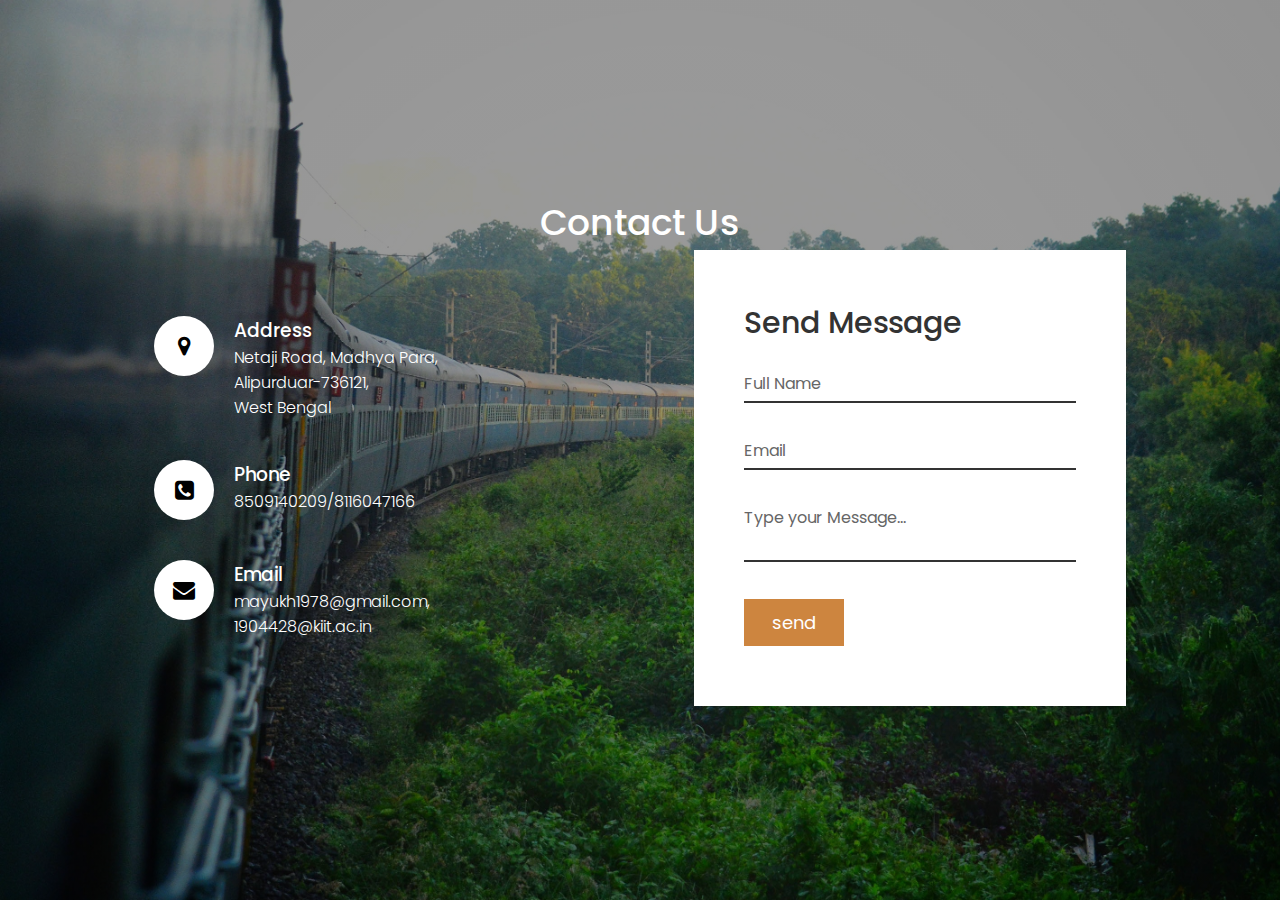
<file: Contact_us.html>
<!DOCTYPE html>
<html lang="en">
<head>
    <meta charset="UTF-8">
    <meta name="viewport" content="width=device-width, initial-scale=1.0">
    <title>Contact Us</title>
    <link rel="stylesheet" href="https://stackpath.bootstrapcdn.com/font-awesome/4.7.0/css/font-awesome.min.css" integrity="sha384-wvfXpqpZZVQGK6TAh5PVlGOfQNHSoD2xbE+QkPxCAFlNEevoEH3Sl0sibVcOQVnN" crossorigin="anonymous">
    <link rel="stylesheet"  type ="text/css" href="Css/Contact_us.css" />
</head>
<body>
    <section class="contact">
        <div class="content">
            <h2>Contact Us</h2>
        </div>
            <div class="container">
                <div class="contactInfo">
                    <div class="box">
                        <div class="icon"><i class="fa fa-map-marker" aria-hidden="true"></i></div>
                            <div class="text">
                                <h3>Address</h3>
                                <p>Netaji Road, Madhya Para, <br>Alipurduar-736121,<br> West Bengal </p>

                            
                        </div>
                    </div>
                    <div class="box">
                        <div class="icon"><i class="fa fa-phone-square" aria-hidden="true"></i></div>
                            <div class="text">
                                <h3>Phone</h3>
                                <p>8509140209/8116047166</p>

                            
                        </div>
                    </div>
                    <div class="box">
                        <div class="icon"><i class="fa fa-envelope" aria-hidden="true"></i></div>
                            <div class="text">
                                <h3>Email</h3>
                                <p>mayukh1978@gmail.com, <br> 1904428@kiit.ac.in</p>

                            
                        </div>
                    </div>
                </div>
            
            <div class="contactform">
                <form>
                    <h2>Send Message</h2>
                    <div class="inputbox">
                    <input type="text" name="" required="required">
                    <span>Full Name</span>
                    </div>
                    <div class="inputbox">
                        <input type="text" name="" required="required">
                        <span>Email</span>
                        </div>
                        <div class="inputbox">
                            <textarea required="required"></textarea>
                            <span>Type your Message...</span>
                            </div>
                            <div class="inputbox">
                                <input type="submit" name="" value="send">
                                </div>
                </form>
            </div>
        </div>
        
    </section>
    
</body>
</html>
</file>
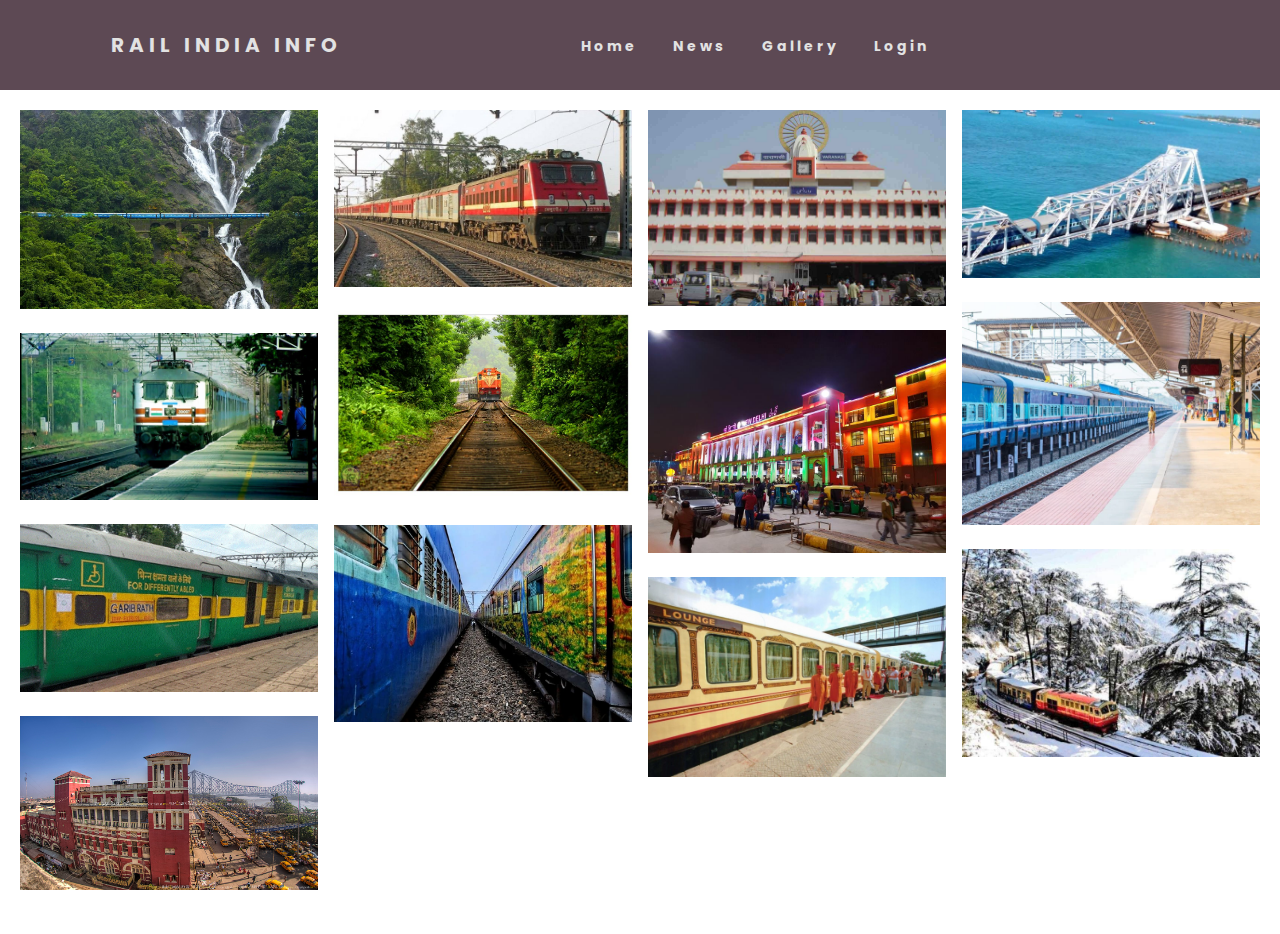
<file: gallery.html>
<!DOCTYPE html>
<html lang="en">
<head>
    <meta charset="UTF-8">
    <meta name="viewport" content="width=device-width, initial-scale=1.0">
    <title>Gallery</title>
    <link rel="stylesheet"  type ="text/css" href="Css/gallery.css" />
</head>
<body>

   <nav>
    <div class="logo">
        <h4>Rail India Info</h4>
    </div>
        <ul class="nav-links">
            <Li>
                <a href="./index.html">Home</a>
             
              </Li>
            <Li>
                <a href="https://www.financialexpress.com/infrastructure/railways/">News</a>
             </Li>
             <li>
                 <a href="gallery.html">Gallery</a>
             </li>
            <Li>
                <a href="login.html">Login</a>
             </Li>
           
        </ul>
        <div class="burger">
            <div class="line1"></div>
            <div class="line2"></div>
            <div class="line 3"></div>
        </div>
    
</nav>
    <div class="container">
        <div class="image">
            <h1>Image Name</h1>
            <img src="1.jpeg">

        </div>

        <div class="image">
            <h1>Image Name</h1>
            <img src="2.jpg">

        </div>
        <div class="image">
            <h1>Image Name</h1>
            <img src="3.jpg">

        </div>
        <div class="image">
            <h1>Image Name</h1>
            <img src="4.jpg">

        </div>
        <div class="image">
            <h1>Image Name</h1>
            <img src="Rajdhani Express-1554651771.jpg">

        </div>
        <div class="image">
            <h1>Image Name</h1>
            <img src="6.jpg">

        </div>
        <div class="image">
            <h1>Image Name</h1>
            <img src="indian-railway-train-travel.jpg">

        </div>
        <div class="image">
            <h1>Image Name</h1>
            <img src="varanasi-cantt-station_1521910405.jpeg">

        </div>
        <div class="image">
            <h1>Image Name</h1>
            <img src="new-delhi-railway-station-night-shot-colourful-outer-building-national-capital-india-171642583.jpg">


        </div>
        <div class="image">
            <h1>Image Name</h1>
            <img src="palace-on-wheels-india-tq2x_l.jpg">

        </div>
        <div class="image">
            <h1>Image Name</h1>
            <img src="maxresdefault.jpg">

        </div>
        <div class="image">
            <h1>Image Name</h1>
            <img src="railway_img6.webp">

        </div>
        <div class="image">
            <h1>Image Name</h1>
            <img src="Dy5hD41XQAA9Ka-.jpg">

        </div>
    </div>
    
</body>
</html>
</file>
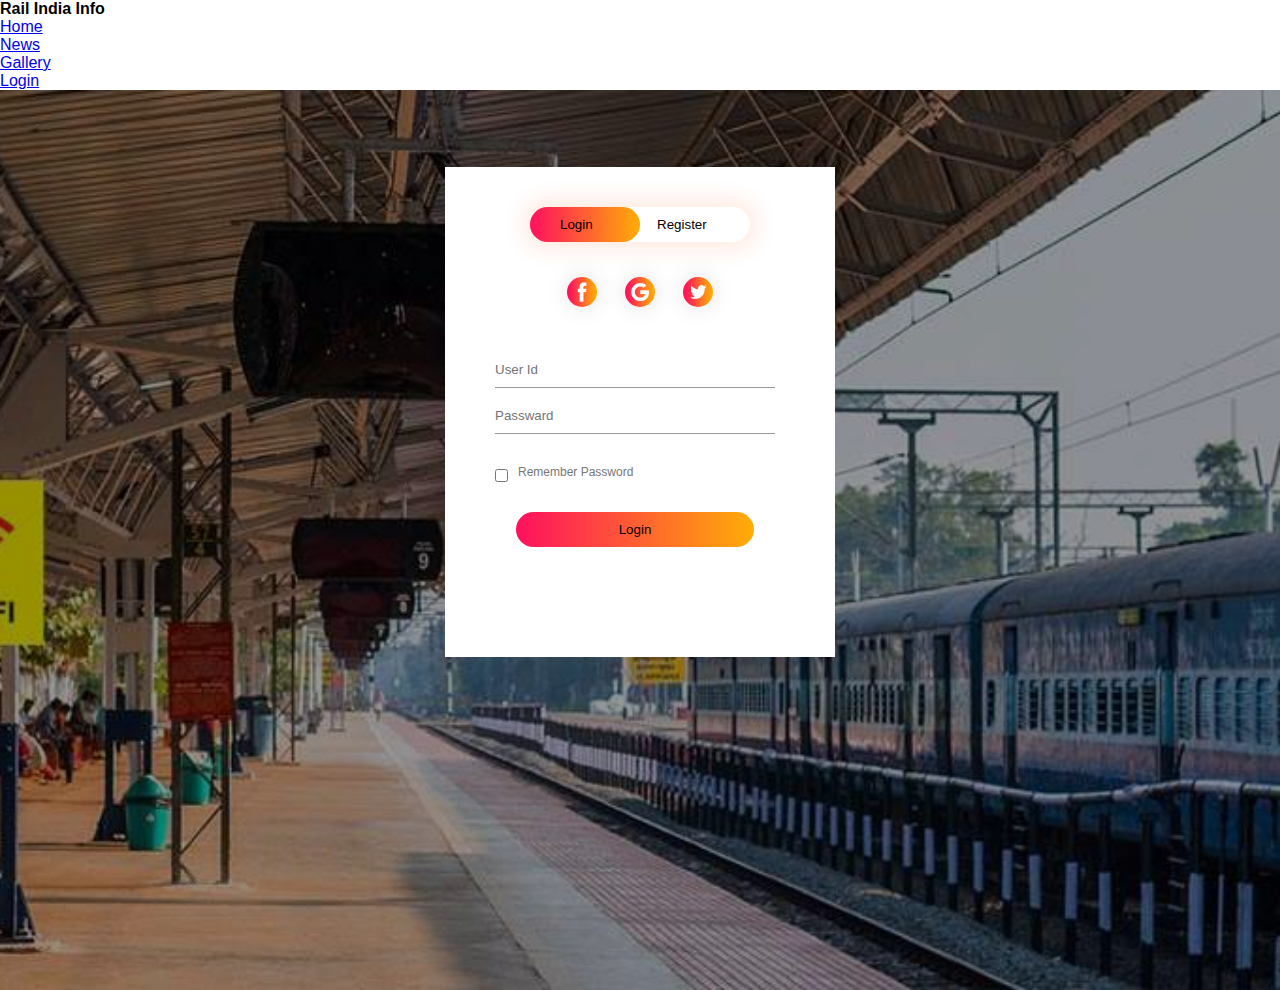
<file: login.html>
<!DOCTYPE html>
<html lang="en">
<head>
    <meta charset="UTF-8">
    <meta name="viewport" content="width=device-width, initial-scale=1.0">
    <title>Login</title>
    <link rel="stylesheet"  type ="text/css" href="Css/login.css" />
    <link href="https://fonts.googleapis.com/css2?family=Poppins:wght@100&display=swap" rel="stylesheet">
</head>
<body>

    <nav>
        <div class="logo">
            <h4>Rail India Info</h4>
        </div>
            <ul class="nav-links">
                <Li>
                    <a href="./index.html">Home</a>
                 
                  </Li>
                <Li>
                    <a href="https://www.financialexpress.com/infrastructure/railways/">News</a>
                 </Li>
                 <li>
                     <a href="gallery.html">Gallery</a>
                 </li>
                <Li>
                    <a href="login.html">Login</a>
                 </Li>
               
            </ul>
            <div class="burger">
                <div class="line1"></div>
                <div class="line2"></div>
                <div class="line 3"></div>
            </div>
        
    </nav>
    
    <div class="login">
        <div class="form-box">
           
            <div class="botton-box">
                <div id="btn">

                </div>
                <button type="button" class="toggel-btn" onclick="Login()">Login</button>
                <button type="button" class="toggel-btn" onclick="Register()">Register</button>

            </div>
                <div class="social-icons">
                    <img src="fb.png" >
                    <img src="gp.png" >
                    <img src="tw.png" >
                </div>
                <form id="Login" class="input-group">
                    <input type="text" class="input-field" placeholder="User Id" required>
                    <input type="text" class="input-field" placeholder="Passward" required>
                    <input type="checkbox" class="checkbox"><span>Remember Password</span>
                    <button type="submit" class="submit-btn">Login</button>

                </form>
                <form id="Register" class="input-group">
                    <input type="text" class="input-field" placeholder="User Id" required>
                    <input type="email" class="input-field" placeholder="Email Id" required>
                    <input type="text" class="input-field" placeholder="Password" required>
                    <input type="checkbox" class="checkbox"><span>I agree to the terms and conditions</span>
                    <button type="submit" class="submit-btn">Register</button>

                </form>

        </div>
        

    </div>
    <script>
        var x=document.getElementById("Login");
        var y=document.getElementById("Register");
        var z=document.getElementById("btn");
        function Register(){
            x.style.left="-400px"
            y.style.left="50px"
            z.style.left="110px"

        }
        function Login(){
            x.style.left="50px"
            y.style.left="450px"
            z.style.left="0px"

        }
    </script>
    
</body>
</html>
</file>
<file: Css/Contact_us.css>
@import url('https://fonts.googleapis.com/css2?family=Poppins:wght@400;500;600&display=swap');


*{
    margin: 0;
    padding: 0;
    box-sizing: border-box;
    font-family: 'Poppins', sans-serif;
}

.contact{
    position: relative;
    min-height: 100vh;
    padding: 50px 100px;
    display: flex;
    justify-content: center;
    align-items: center;
    flex-direction: column;
    background: linear-gradient(rgba(0,0,0,0.4),rgba(0,0,0,0.4)),url(../5.jpg);
    background-size: cover;
}
.contact .content{
    max-width: 800px;
    text-align: center;


}

.contact .content h2{
    font-size: 36px;
    font-weight: 500;
    color: #ffff;

}



.container{
    width: 100%;
    display: flex;
    justify-content: center;
    align-items: center;
}

.container .contactInfo{
    width: 50%;
    display: flex;
    flex-direction: column;
}

.container .contactInfo .box{
    position: relative;
    padding: 20px 0;
    display: flex;

}

.container .contactInfo .box .icon{
    min-width: 60px;
    height: 60px;
    background: #fff;
    display: flex;
    justify-content: center;
    align-items: center;
    border-radius: 50%;
    font-size: 22px;
}

.container .contactInfo .box .text{
    display: flex;
    margin-left: 20px;
    font-size: 16px;
    color: #fff;
    flex-direction: column;
    font-weight: 300;
}

.container .contactInfo .box .text h3{
    font-weight: 500;
    color: #fff;
}

.contactform{
    width: 40%;
    padding: 50px;
    background: #fff;
}

.contactform h2{
    font-size: 30px;
    color: #333;
    font-weight: 500;
}


.contactform .inputbox{
    position: relative;
    width: 100%;
    margin-top: 10px;
}

.contactform .inputbox input,
.contactform .inputbox textarea{
    width: 100%;
    padding: 5px 0;
    font-size: 16px;
    margin: 10px 0;
    border: none;
    border-bottom: 2px solid #333;
    outline: none;
    resize: none;
}

.contactform .inputbox span{
    position: absolute;
    left: 0;
    padding: 5px 0;
    font-size: 16px;
    margin: 10px 0;
    pointer-events: none;
    transition: 0.5s;
    color: #666;
}


.contactform .inputbox input:focus ~ span,
.contactform .inputbox input:valid ~ span,
.contactform .inputbox textarea:focus ~ span,
.contactform .inputbox textarea:valid ~ span{
    color: #e91e63;
    font-size: 12px;
    transform: translateY(-20px);
}

.contactform .inputbox input[type="submit"]{
    width: 100px;
    background: peru;
    color: #fff;
    border: none;
    cursor: pointer;
    padding: 10px;
    font-size: 18px;
}
</file>
<file: Css/gallery.css>
@import url('https://fonts.googleapis.com/css2?family=Poppins:wght@400;500;600&display=swap');
*{
    font-family: 'Poppins', sans-serif;
    transform-style: preserve-3d;
    margin: 0;
    padding: 0;

}

body{
    background: #ffff;
}

nav{
    display: flex;
    justify-content: space-around;
   align-items: center;
    min-height: 10vh;
    width: 100%;
    background-color: #5d4954;
    font-family: 'Poppins', sans-serif;
    position: absolute;
  position: sticky;
}
.fixed{
    position:fixed;
    width: 100%;
    top: 0;
    z-index: 20;
}
.logo{
    color: rgb(226, 226, 226);
    text-transform: uppercase;
    letter-spacing: 5px;
    font-size: 20px;
    
}
.nav-links{
    display: flex;
    justify-content: space-around;
    width: 30%;
    
    
}
.nav-links li{
    list-style: none;
}
.nav-links a{
  color: rgb(226, 226, 226);
  text-decoration: none;
  letter-spacing: 3px;
  font-weight: bold;
  font-size: 14px;

}

.container{
    position: relative;
    column-count: 4;
    padding: 20px;
}

.image{
    display: inline-block;
    margin-bottom: 10px;
    overflow: hidden;
}

img{
    width: 100%;
    transition: 0.25s ease-in-out;
}
.image:hover img{
    transform:scale(1.1);

}

h1{
    position: absolute;
    padding: 5px;
    margin: 5px;
    font-size: 25px;
    background: #5c5c5c;
    color: #ffff;
    border-radius: 5px;
    opacity: 0;
    z-index: 1;
    transition: 0.25 ease-in-out;
}

.image:hover h1{
    opacity: 0.5;
}
</file>
<file: Css/login.css>
*{
    margin: 0px;
    padding: 0px;
    font-family: sans-serif;
}
.login{
  height: 100%;
  width: 100%;
    background-image: linear-gradient(rgba(0,0,0,0.4),rgba(0,0,0,0.4)),url(../images/4.jpg);
    background-position: center;
    background-size: cover;
    position: absolute;
}
.form-box{
    width: 380px;
    height: 480px;
    position: relative;
    margin: 6% auto;
    background: #fff;
    padding: 5px;
    overflow: hidden;
}
.botton-box{
    width: 220px;
    margin: 35px auto;
    position: relative;
    box-shadow: 0 0 20px 9px #ff61241f;
    border-radius: 30px;
}
.toggel-btn{
    padding: 10px 30px;
    cursor: pointer;
    background: transparent;
    border: 0;
    outline: none;
    position: relative;
}
#btn{
    top: 0;
    left: 0;
    position: absolute;
    width: 110px;
    height: 100%;
    background: linear-gradient(to right,#ff105f,#ffad06);
    border-radius: 30px;
    transition: 0.5s ease;
}
.social-icons{
    margin: 30px auto;
    text-align: center;

}
.social-icons img{
   width: 30px;
   margin: 0 12px;
   box-shadow: 0 0 20px 0 #7f7f7f3d;
   cursor: pointer;
   border-radius: 50%;


}
.input-group{
    top: 180px;
    position: absolute;
    width: 280px;
    transition: 0.5s ease;
}

.input-field{
    width: 100%;
    padding: 10px 0;
    margin: 5px 0;
    border-left: 0;
    border-right: 0;
    border-top: 0;
    border-bottom: 1px solid #999;
    outline: none;
    background: transparent;
}
.submit-btn{
    width: 85%;
    padding: 10px 30px;
    cursor: pointer;
    display: block;
    margin: auto;
    background:  linear-gradient(to right,#ff105f,#ffad06);
    border: 0;
    outline: none;
    border-radius: 30px;


}
.checkbox{
    margin: 30px 10px 30px 0;
}
span{
    color: #777;
    font-size: 12px;
    bottom: 68px;
    position: absolute;
}
#Login{
    left: 50px;
}
#Register{
    left: 450px;
}
</file>
